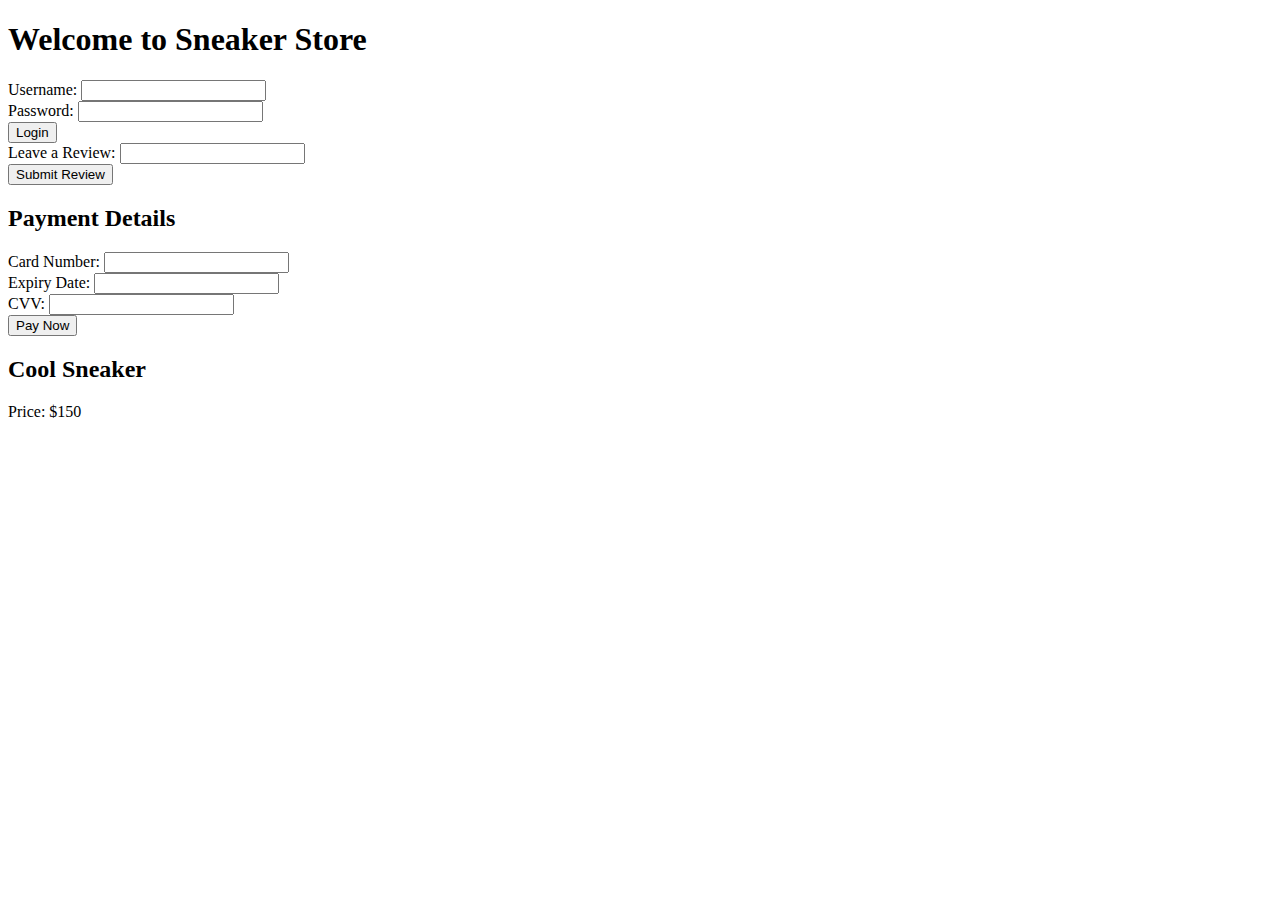
<file: frontend/index.html>
<!-- INSECURE VERSION: sneaker site vulnerable to SQLi and XSS -->
<!DOCTYPE html>
<html>
<head>
  <title>Sneaker Shop (Insecure)</title>
</head>
<body>
  <h1>Welcome to Sneaker Store</h1>
  <form action="backend/login.php" method="POST">
    Username: <input type="text" name="username"><br>
    Password: <input type="password" name="password"><br>
    <input type="submit" value="Login">
  </form>

  <form action="backend/review.php" method="POST">
    Leave a Review: <input type="text" name="review"><br>
    <input type="submit" value="Submit Review">
  </form>

  <form action="backend/payment.php" method="POST">
    <h2>Payment Details</h2>
    Card Number: <input type="text" name="card"><br>
    Expiry Date: <input type="text" name="expiry"><br>
    CVV: <input type="text" name="cvv"><br>
    <input type="submit" value="Pay Now">
  </form>

  <h2>Cool Sneaker</h2>
  <p>Price: $150</p>
</body>
</html>
</file>
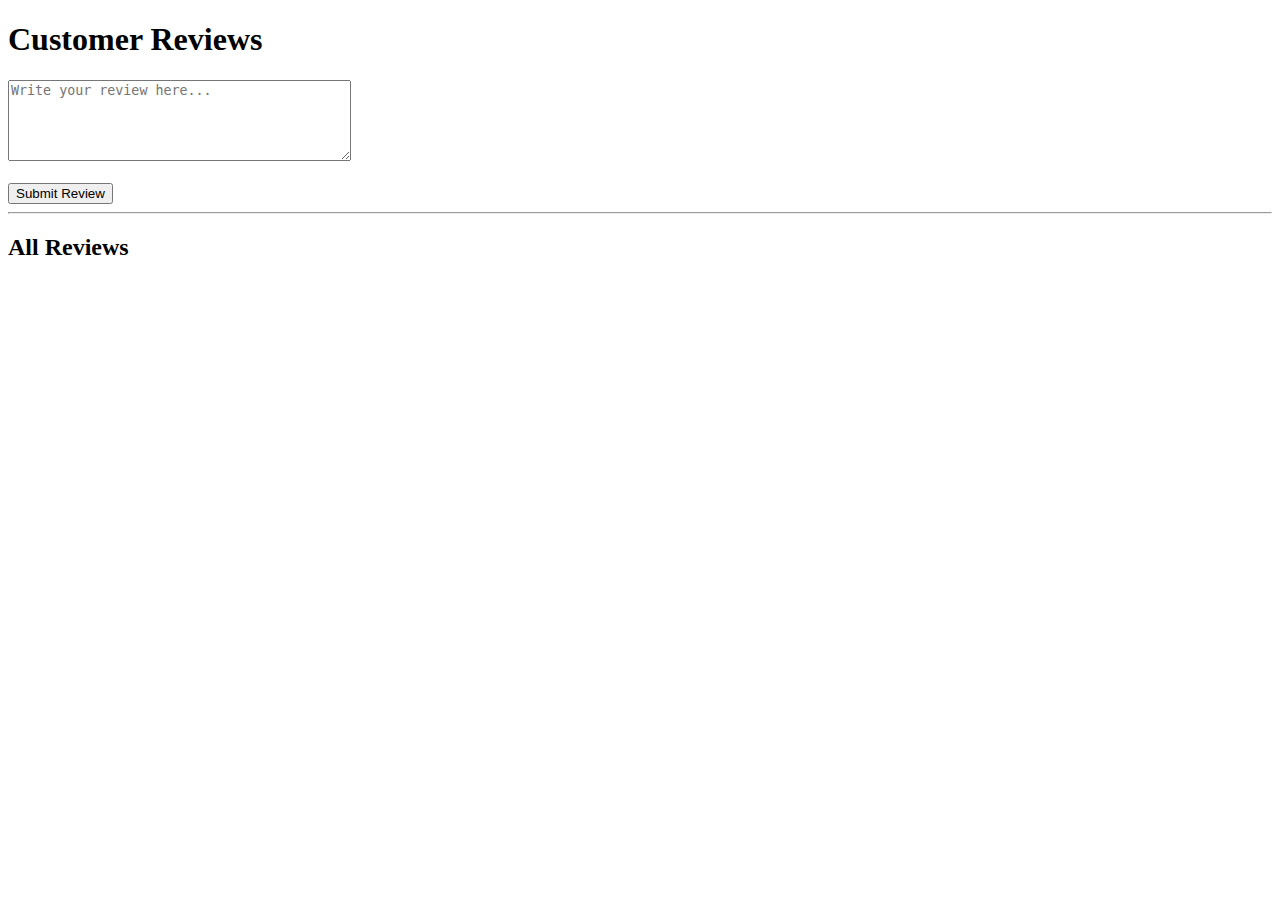
<file: frontend/dashboard.html>
<!DOCTYPE html>
<html>
<head>
  <title>Sneaker Reviews</title>
</head>
<body>
  <h1>Customer Reviews</h1>
  <form action="../backend/save_review.php" method="POST">
    <textarea name="review" rows="5" cols="40" placeholder="Write your review here..."></textarea><br><br>
    <button type="submit">Submit Review</button>
  </form>

  <hr>
  <h2>All Reviews</h2>
  <div id="reviews">
    <?php include("../backend/load_review.php"); ?>
  </div>
</body>
</html>
</file>
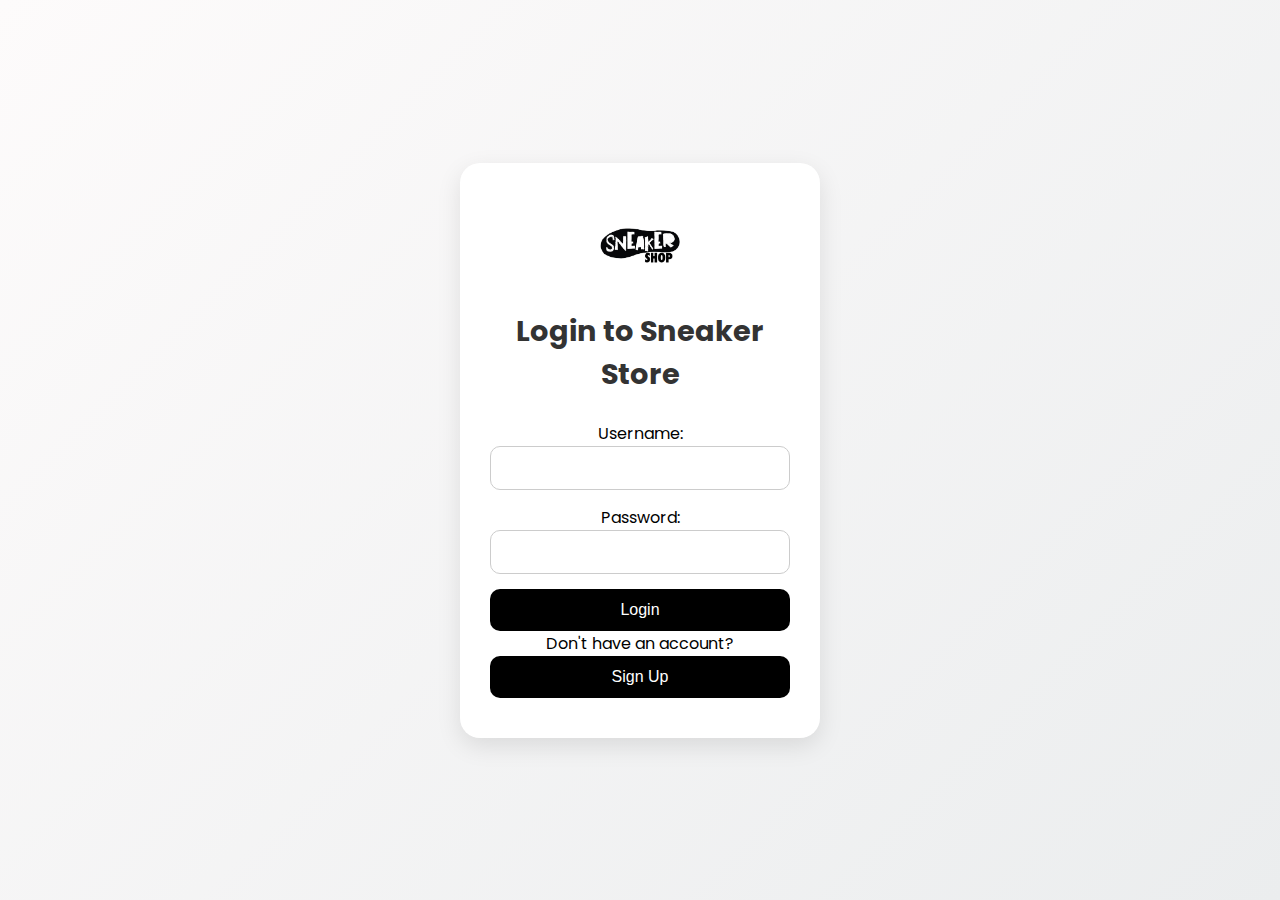
<file: frontend/login.html>
<!DOCTYPE html>
<html>
<head>
  <title>Login to Sneaker Store</title>
  <link rel="stylesheet" href="style.css">
</head>
<body>
  <div class="login-container">
    <div class="login-card">
      <img src="sneaker_logo.jpg" alt="Sneaker Logo" class="logo">
      
    <h1>Login to Sneaker Store</h1>
    <form action="../backend/login.php" method="POST">
      <label>Username:</label>
      <input type="text" name="username" required><br>
      <label>Password:</label>
      <input type="password" name="password" required><br>
      <button type="submit">Login</button>
    </form>

    <p>Don't have an account?</p>
    <a href="signup.html"><button>Sign Up</button></a>
  </div>
</body>
</html>
</file>
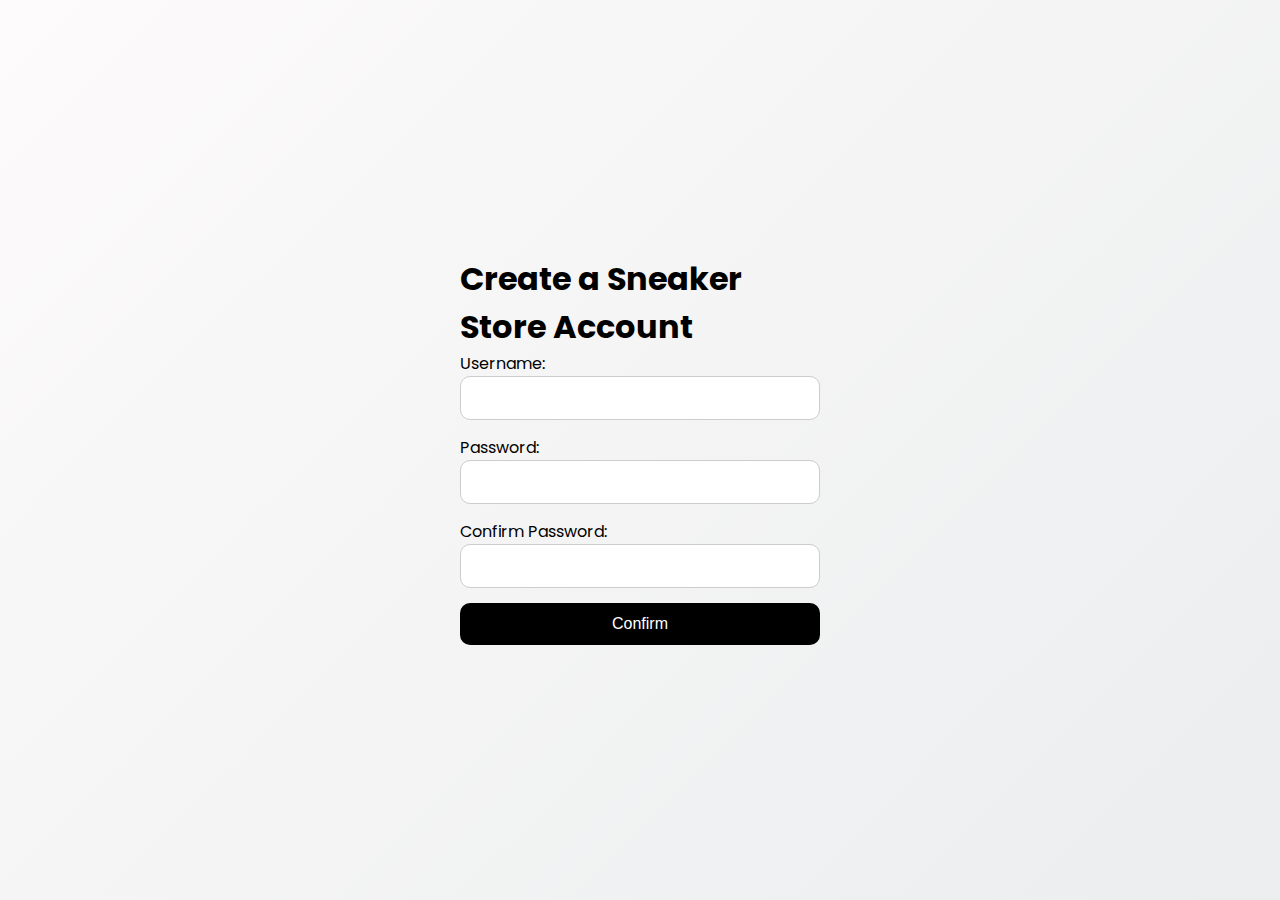
<file: frontend/signup.html>
<!DOCTYPE html>
<html>
<head>
  <title>Sign Up - Sneaker Store</title>
  <link rel="stylesheet" href="style.css">
</head>
<body>
  <div class="login-container">
    <h1>Create a Sneaker Store Account</h1>
    <form action="../backend/signup.php" method="POST">
      <label>Username:</label>
      <input type="text" name="username" required><br>
      <label>Password:</label>
      <input type="password" name="password" required><br>
      <label>Confirm Password:</label>
      <input type="password" name="password" required><br>
      <!-- <button type="submit">Sign Up</button> -->
    <a href="login.html"><button>Confirm </button></a>

    </form>
    <!-- <a href="login.html"><button>Confirm </button></a> -->
  </div>
</body>
</html>
</file>
<file: frontend/style.css>
@import url('https://fonts.googleapis.com/css2?family=Poppins:wght@300;500;700&display=swap');

* {
  margin: 0;
  padding: 0;
  box-sizing: border-box;
}

body {
  height: 100vh;
  background: linear-gradient(135deg, #fdfbfb 0%, #ebedee 100%);
  font-family: 'Poppins', sans-serif;
  display: flex;
  align-items: center;
  justify-content: center;
}

.login-container {
  width: 100%;
  max-width: 400px;
  padding: 20px;
}

.login-card {
  background-color: #fff;
  padding: 40px 30px;
  border-radius: 20px;
  box-shadow: 0 8px 25px rgba(0, 0, 0, 0.1);
  text-align: center;
}

.login-card .logo {
  width: 80px;
  margin-bottom: 20px;
}

.login-card h1 {
  font-size: 1.8rem;
  color: #333;
  margin-bottom: 25px;
}

form input {
  width: 100%;
  padding: 12px 15px;
  margin-bottom: 15px;
  border: 1px solid #ccc;
  border-radius: 10px;
  font-size: 1rem;
  transition: all 0.3s ease;
}

form input:focus {
  border-color: #000;
  outline: none;
}

button {
  width: 100%;
  padding: 12px;
  background: #000;
  color: white;
  border: none;
  border-radius: 10px;
  font-size: 1rem;
  cursor: pointer;
  transition: background 0.3s ease;
}

button:hover {
  background: #333;
}
.buy-btn {
    display: inline-block;
    margin-top: 10px;
    padding: 8px 20px;
    background-color: #007bff; /* Blue */
    color: white;
    border-radius: 8px;
    text-decoration: none;
    font-weight: bold;
    transition: background-color 0.3s;
}

.buy-btn:hover {
    background-color: #0056b3; /* Darker blue on hover */
}
</file>
